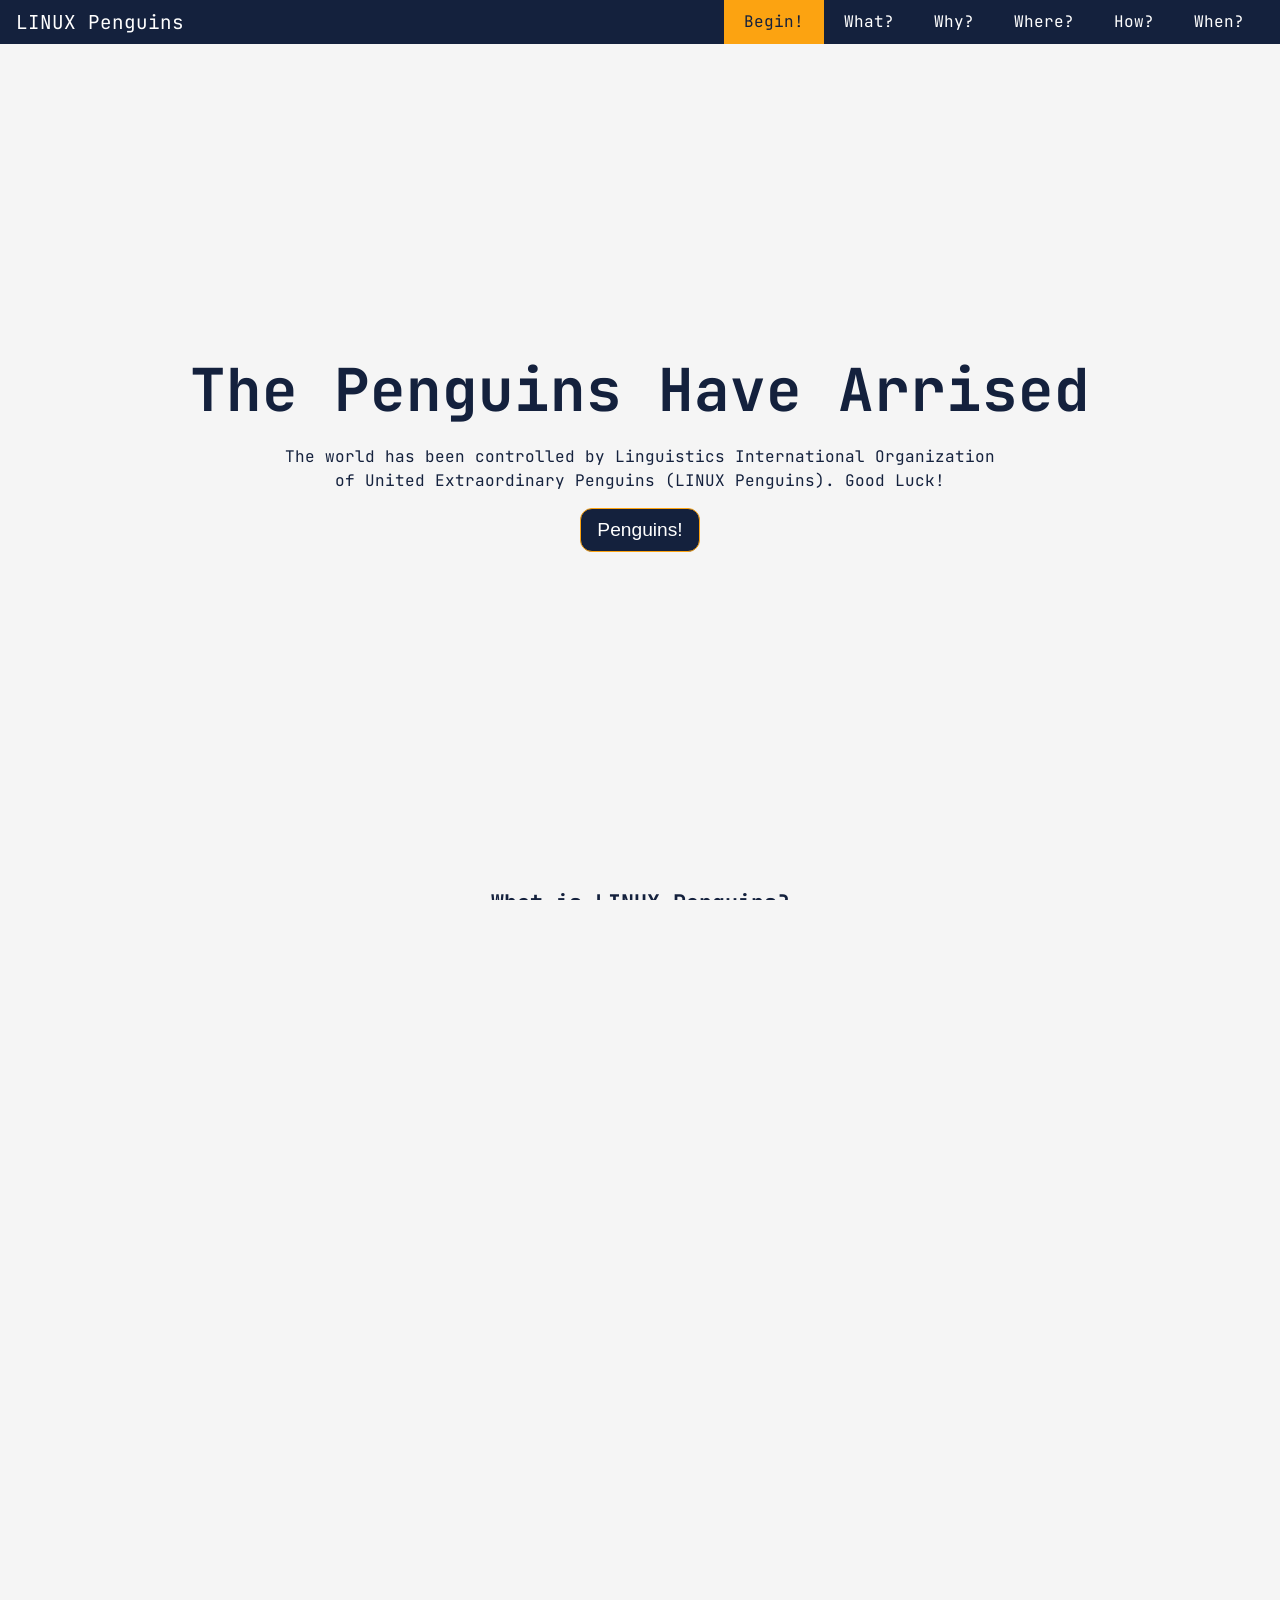
<file: landing-page.html>
<!doctype html>
<html lang="en">
  <head>
    <meta charset="UTF-8" />
    <meta name="viewport" content="width=device-width, initial-scale=1.0" />
    <meta
      name="description"
      content="The world most secure information organization is here, join to us now!"
    />
    <title>LINUX Penguins - World Most Secure Organization</title>
    <link rel="stylesheet" href="css/styles.css" />
    <link rel="stylesheet" href="https://cdnjs.cloudflare.com/ajax/libs/font-awesome/4.7.0/css/font-awesome.min.css">
    <link rel="stylesheet" href="https://fonts.googleapis.com/css2?family=JetBrains+Mono:wght@300;400;500;700;800&display=swap">
  </head>

  <body>

    <!-- == NAVIGATION BAR == -->
    <header>
      <div class="page">
        <div class="logo">
          <p>LINUX Penguins</p>
        </div>
        <div class="navbar">
          <ul>
            <li><a class="active" href="#Hero">Begin!</a></li>
            <li><a href="#What">What?</a></li>
            <li><a href="#Why">Why?</a></li>
            <li><a href="#Where">Where?</a></li>
            <li><a href="#How">How?</a></li>
            <li><a href="#When">When?</a></li>
          </ul>
        <div>
      </div>
    </header>

   <!-- == MAIN CONTENT == -->
    <main>
      <!-- == HERO SECTION == -->
      <section class="hero" id="Hero">
        <h1>The Penguins Have Arrised</h1>
        <p>The world has been controlled by Linguistics International Organization<br>
          of United Extraordinary Penguins (LINUX Penguins). Good Luck!</p>
        <button><a href="#What">Penguins!</a></button>
      </section>

      <!-- == ABOUT ME == -->
      <section class="about" id="What">
        <h2>What is LINUX Penguins?</h2>
        <p>LINUX Penguins is an international organization of powerful penguins<br>
          that controlled mind and system of machinary communities.</p>
        <div class="img">
          <img src="images/images.jpg">
          <img src="images/King Penguins with Greg Mortimer, South Georgia, Tyson Mayr-2.jpg">
          <img src="images/Penguin-Aptenodytes-Forsteri-walking-on-beach.jpg">
      </section>

      <!-- == THE SYSTEM == -->
      <section class="system" id="Why">
        <h2>Why LINUX Penguins?</h2>
        <div class="unosystem">
          <div class="block pow">POWER</div>
          <div class="block sec">SECURITY</div>
          <div class="block sys">SYSTEM</div>
          <div class="block int">INTELLIGENCE</div>
          <div class="block fst">FAST</div>
          <div class="block hon">HONESTY</div>
        </div>
      </section>

      <!-- == THE DEPARTMENT == -->
      <section class="department" id="Where">
        <h2>Where is LINUX Penguins?</h2>
        <p>The departments have been announced into the world!</p>
        <div class="main-dpt">
            <div class="dpt arch"><b>ARCH LINUX</b><p>Department of Configuration</p></div>
            <div class="dpt debian"><b>DEBIAN LINUX</b><p>Department of Stability</p></div>
            <div class="dpt ubuntu"><b>UBUNTU LINUX</b><p>Department of Information</p></div>
            <div class="dpt fedora"><b>FEDORA LINUX</b><p>Department of Power</p></div>
            <div class="dpt kali"><b>KALI LINUX</b><p>Department of Safety</p></div>
            <div class="dpt steamos"><b>STEAMOS LINUX</b><p>Department of Entertainment</p></div>
        </div>
      </section>

      <!-- == THE FAQ == -->
      <section class="faq" id="How">
        <h2>How is LINUX Penguins?</h2>
        <details class="details power">
          <summary>Is LINUX Penguins powerful?</summary>
          <p>Yes, it is always be powerful according to our department of power</p>
        </details>
        <details class="details fast">
          <summary>Is LINUX Penguins Fast?</summary>
          <p>Yes, it is always be fast according to our department of configuration</p>
        </details>
        <details class="details dangerous">
          <summary>Is LINUX Penguins dangerous?</summary>
          <p>No, it is always be safe according to our department of safety</p>
        </details>
      </section>

      <!-- == LINUX WHEN == -->
      <section class="when" id="When">
        <h2>When is LINUX Penguins?</h2>
        <h3>NOW!</h3>
      </section>
    </main>

    <footer>
      <p>LINUX Penguins</p>
      <p>&copy; by LINUX Penguins</p>
    </footer>

  </body>
</html>
</file>
<file: css/styles.css>
/* == VARIABLE == */
:root {
  --primary-color: #fca311;
  --second-color: #14213D;
  --third-color: #0d1527;
  --border: #e5e5e5;
  --bg-color: whitesmoke;

  --amber: #ffb020;
	--cyan: #00d4ff;
	--magenta: #ff2da6;
	--green: #00ff7f;
	--red: #ff3366;
	--violet: #b388ff;

  --mono: "JetBrains Mono", "Courier New", monospace;
  --h3: clamp(2rem, 4vw, 4rem);
  --h4: clamp(1.5rem, 3vw, 2rem);
  --h5: clamp(0.9rem, 1vw, 1rem);
  --space-line: 0.05em;
}

/* == ALL == */
* {
  margin: 0;
  padding: 0;
  box-sizing: border-box;
}

html, body {
  width: 100%;
  height: 100%;
  overflow-x: hidden;
}

body {
  font-family: var(--mono);
  font-size: var(--h5);
  line-height: 1.5;
  font-weight: 400;
  background: var(--bg-color);
  color: var(--second-color);
}

/* HEADER */
.page {
  display: flex;
  justify-content: space-between;
  align-items: center;
  background-color: var(--second-color);
  overflow-x: hidden;
  padding: 0 16px;
}

.logo {
  text-align: left;
  color: white;
  font-size: calc(var(--h5) + 0.3rem);
}

.navbar ul {
  display: flex;
  justify-content: space-around;
  align-items: center;
  list-style-type: none;
}

.navbar ul li a {
  display: block;
  color: white;
  text-decoration: none;
  font-size: calc(var(--h5) + 0.1rem);
  padding: 10px 20px;
}

.navbar li a.active {
  background-color: var(--primary-color);
  color: var(--second-color);
}

.navbar li a:hover:not(a.active) {
  background-color: var(--third-color);
  color: var(--primary-color);
}

/* == HERO == */
.hero {
  display: flex;
  justify-content: center;
  align-items: center;
  flex-direction: column;
  min-height: 90vh;
  gap: 10px;
}

.hero h1 {
  font-size: calc(var(--h3) + 0.5rem);
  text-align: center;
}

.hero p {
  font-size: calc(var(--h5) + 0.1rem);
  text-align: center;
  padding-bottom: 5px;
}

.hero button {
  display: block;
  font-size: calc(var(--h5) + 0.3rem);
  border: 1px solid var(--primary-color);
  background-color: var(--second-color);
  border-radius: 12px;
  padding: 10px 16px;
}

.hero a {
  color: white;
  text-decoration: none;
}

.hero button:hover {
  background-color: var(--primary-color);
  color: var(--second-color);
  border: 1px solid var(--second-color);
}

/* == ABOUT US == */
.main:not(.hero) {
  display: block;
  height: 100%;
}

.about, .system, .department, .faq, .when {
  display: flex;
  justify-content: center;
  align-items: center;
  flex-direction: column;
  height: 100%;
  gap: 20px;
  padding: 2rem 0;
  margin-bottom: 2rem;
}

.about p {
  text-align: center;
  margin-top: -1rem;
}

.about .img {
  display: flex;
  justify-content: center;
  flex-wrap: wrap;
  gap: 10px;
}

.about .img img {
  max-height: 180px;
  border: 1px solid var(--second-color);
  border-radius: 12px;
}

/* == SYSTEM == */
.unosystem {
  display: flex;
  justify-content: center;
  align-items: center;
  width: max-content;
  gap: 8rem;
  animation: scroll 30s linear infinite;
}

.block {
  min-width: 200px;
  padding: 10px 16px;
  border-radius: 12px;
  box-shadow: 4px 4px 2px #0d1527;
}

.pow, .sec, .sys, .int, .fst, .hon {
  text-align: center;
  color: white;
  font-weight: bold;
}

.pow {
  background-color: var(--amber);
}

.sec {
  background-color: var(--cyan);
}

.sys {
  background-color: var(--magenta);
}

.int {
  background-color: var(--green);
}

.fst {
  background-color: var(--red);
}

.hon {
  background-color: var(--violet);
}

@keyframes scroll {
  from {
    transform: translateX(0);
  } to {
    transform: translateX(-100%);
  }
}

/* == DEPARTMENT == */
.department p {
  text-align: center;
  margin-top: -1rem;
}

.main-dpt {
  display: flex;
  justify-content: center;
  align-items: center;
  margin: 2rem;
  gap: 4rem;
  flex-wrap: wrap;
}

.dpt {
  display: flex;
  justify-content: center;
  align-items: center;
  flex-direction: column;
  flex-wrap: wrap;
  gap: 1rem;
  max-width: 200px;
  min-height: 200px;
  text-align: center;
  padding: 24px 16px;
  border: 2px solid var(--second-color);
  border-radius: 12px;
  color: white;
  background-color: var(--second-color)
}

/* == FAQ == */


/* == WHEN == */
.when h3 {
  font-size: calc(var(--h3) + 10rem);
  text-align: center;
}


/* == FOOTER == */
footer {
  display: flex;
  justify-content: space-between;
  align-items: center;
  background-color: var(--second-color);
  color: white;
  overflow-x: hidden;
  padding: 10px 32px;
}
</file>
